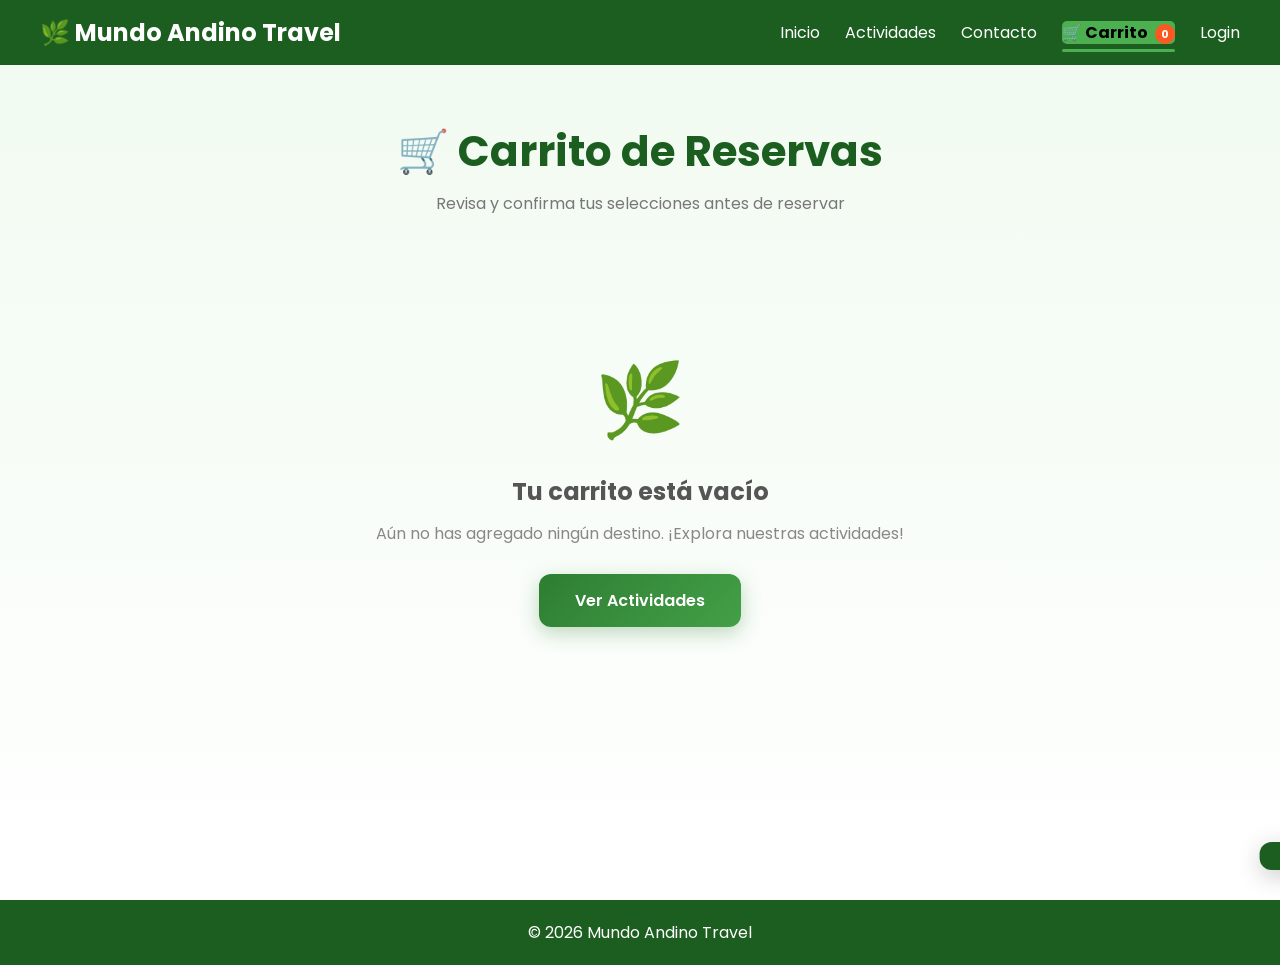
<file: carrito.html>
<!DOCTYPE html>
<html lang="es">
<head>
    <meta charset="UTF-8">
    <meta name="viewport" content="width=device-width, initial-scale=1.0">
    <title>Carrito | Mundo Andino Travel</title>
    <link rel="stylesheet" href="style.css">
    <link href="https://fonts.googleapis.com/css2?family=Poppins:wght@300;400;600;700&display=swap" rel="stylesheet">
    <style>
        .carrito-page {
            padding: 120px 8% 80px;
            min-height: 100vh;
            background: linear-gradient(180deg, #f0faf0 0%, #fff 100%);
        }
        .carrito-header {
            text-align: center;
            margin-bottom: 50px;
        }
        .carrito-header h2 {
            font-size: 42px;
            color: #1b5e20;
            margin-bottom: 8px;
        }
        .carrito-header p {
            color: #777;
            font-size: 16px;
        }

        /* Empty state */
        .carrito-vacio {
            text-align: center;
            padding: 80px 20px;
            display: none;
        }
        .carrito-vacio .emoji-vacio {
            font-size: 72px;
            margin-bottom: 20px;
        }
        .carrito-vacio h3 {
            font-size: 24px;
            color: #555;
            margin-bottom: 12px;
        }
        .carrito-vacio p {
            color: #888;
            margin-bottom: 28px;
        }
        .btn-ir-actividades {
            display: inline-block;
            background: linear-gradient(135deg, #2e7d32, #43a047);
            color: white;
            padding: 14px 36px;
            border-radius: 12px;
            text-decoration: none;
            font-weight: 600;
            font-size: 16px;
            transition: all 0.3s;
            box-shadow: 0 6px 20px rgba(46,125,50,0.3);
        }
        .btn-ir-actividades:hover {
            transform: translateY(-3px);
            box-shadow: 0 10px 28px rgba(46,125,50,0.4);
        }

        /* Cards del carrito */
        .carrito-items {
            display: flex;
            flex-direction: column;
            gap: 20px;
            max-width: 900px;
            margin: 0 auto 40px;
        }

        .carrito-item-card {
            background: white;
            border-radius: 20px;
            box-shadow: 0 4px 20px rgba(0,0,0,0.08);
            overflow: hidden;
            display: grid;
            grid-template-columns: 140px 1fr auto;
            align-items: center;
            transition: all 0.3s;
            border: 1.5px solid #e8f5e9;
        }
        .carrito-item-card:hover {
            box-shadow: 0 8px 30px rgba(46,125,50,0.15);
            border-color: #a5d6a7;
        }
        .carrito-item-img {
            width: 140px;
            height: 120px;
            object-fit: cover;
        }
        .carrito-item-info {
            padding: 20px 24px;
        }
        .carrito-item-info h3 {
            font-size: 20px;
            color: #1b5e20;
            margin-bottom: 8px;
            font-weight: 700;
        }
        .carrito-item-detalles {
            display: flex;
            gap: 20px;
            flex-wrap: wrap;
        }
        .detalle-chip {
            background: #f1f8e9;
            border: 1px solid #c8e6c9;
            border-radius: 8px;
            padding: 5px 12px;
            font-size: 13px;
            color: #2e7d32;
            font-weight: 500;
        }
        .detalle-chip span {
            font-weight: 700;
        }
        .carrito-item-precio {
            padding: 20px 24px;
            text-align: right;
            min-width: 150px;
        }
        .precio-label {
            font-size: 12px;
            color: #aaa;
            text-transform: uppercase;
            letter-spacing: 0.8px;
            margin-bottom: 4px;
        }
        .precio-total-item {
            font-size: 28px;
            font-weight: 700;
            color: #1b5e20;
            line-height: 1;
            margin-bottom: 14px;
        }
        .btn-eliminar-card {
            background: #fff5f5;
            color: #c62828;
            border: 1.5px solid #ffcdd2;
            padding: 8px 16px;
            border-radius: 10px;
            font-size: 13px;
            font-weight: 600;
            cursor: pointer;
            font-family: 'Poppins', sans-serif;
            transition: all 0.2s;
        }
        .btn-eliminar-card:hover {
            background: #c62828;
            color: white;
            border-color: #c62828;
        }

        /* Resumen total */
        .carrito-resumen {
            max-width: 900px;
            margin: 0 auto;
            background: linear-gradient(135deg, #1b5e20, #2e7d32);
            border-radius: 22px;
            padding: 32px 40px;
            display: flex;
            align-items: center;
            justify-content: space-between;
            flex-wrap: wrap;
            gap: 20px;
            box-shadow: 0 10px 40px rgba(27,94,32,0.3);
        }
        .resumen-izq .resumen-titulo {
            font-size: 14px;
            color: #a5d6a7;
            text-transform: uppercase;
            letter-spacing: 1px;
            margin-bottom: 6px;
        }
        .resumen-izq .resumen-items-count {
            font-size: 16px;
            color: #c8e6c9;
        }
        .resumen-center {
            text-align: center;
        }
        .resumen-center .total-label {
            font-size: 14px;
            color: #a5d6a7;
            text-transform: uppercase;
            letter-spacing: 1px;
            margin-bottom: 4px;
        }
        .resumen-center .total-monto {
            font-size: 48px;
            font-weight: 700;
            color: white;
            line-height: 1;
        }
        .resumen-center .total-monto small {
            font-size: 24px;
        }
        .resumen-acciones {
            display: flex;
            flex-direction: column;
            gap: 12px;
        }
        .btn-reservar {
            background: white;
            color: #1b5e20;
            border: none;
            padding: 14px 32px;
            border-radius: 12px;
            font-size: 16px;
            font-weight: 700;
            font-family: 'Poppins', sans-serif;
            cursor: pointer;
            transition: all 0.3s;
            box-shadow: 0 4px 15px rgba(0,0,0,0.15);
        }
        .btn-reservar:hover {
            transform: translateY(-2px);
            box-shadow: 0 8px 25px rgba(0,0,0,0.2);
        }
        .btn-vaciar-nuevo {
            background: transparent;
            color: #ffcdd2;
            border: 1.5px solid rgba(255,255,255,0.3);
            padding: 10px 24px;
            border-radius: 10px;
            font-size: 14px;
            font-weight: 600;
            font-family: 'Poppins', sans-serif;
            cursor: pointer;
            transition: all 0.2s;
        }
        .btn-vaciar-nuevo:hover {
            background: rgba(198,40,40,0.3);
            border-color: #ef9a9a;
            color: white;
        }

        /* Toast notification */
        .toast {
            position: fixed;
            bottom: 30px;
            right: 30px;
            background: #1b5e20;
            color: white;
            padding: 14px 24px;
            border-radius: 12px;
            font-size: 15px;
            font-weight: 600;
            box-shadow: 0 6px 24px rgba(0,0,0,0.2);
            transform: translateX(120%);
            transition: transform 0.4s cubic-bezier(0.175, 0.885, 0.32, 1.275);
            z-index: 999;
        }
        .toast.mostrar {
            transform: translateX(0);
        }

        /* Cart counter badge in nav */
        .carrito-badge {
            background: #ff5722;
            color: white;
            border-radius: 50%;
            font-size: 11px;
            padding: 2px 6px;
            margin-left: 4px;
            font-weight: 700;
        }

        @media (max-width: 768px) {
            .carrito-item-card {
                grid-template-columns: 1fr;
            }
            .carrito-item-img {
                width: 100%;
                height: 180px;
            }
            .carrito-item-precio {
                text-align: left;
                padding-top: 0;
            }
            .carrito-resumen {
                flex-direction: column;
                text-align: center;
                padding: 28px 24px;
            }
            .resumen-center .total-monto {
                font-size: 38px;
            }
        }
    </style>
</head>
<body>

<header>
    <nav>
        <h1>🌿 Mundo Andino Travel</h1>
        <button class="hamburguesa" id="hamburguesa" onclick="toggleMenu()">☰</button>
        <ul>
            <li><a href="index.html">Inicio</a></li>
            <li><a href="actividades.html">Actividades</a></li>
            <li><a href="contacto.html">Contacto</a></li>
            <li><a class="activo" href="carrito.html">🛒 Carrito <span class="carrito-badge" id="nav-badge">0</span></a></li>
            <li><a href="login.html">Login</a></li>
        </ul>
    </nav>
</header>

<div class="carrito-page">
    <div class="carrito-header">
        <h2>🛒 Carrito de Reservas</h2>
        <p>Revisa y confirma tus selecciones antes de reservar</p>
    </div>

    <!-- Estado vacío -->
    <div class="carrito-vacio" id="estado-vacio">
        <div class="emoji-vacio">🌿</div>
        <h3>Tu carrito está vacío</h3>
        <p>Aún no has agregado ningún destino. ¡Explora nuestras actividades!</p>
        <a href="actividades.html" class="btn-ir-actividades">Ver Actividades</a>
    </div>

    <!-- Items del carrito -->
    <div class="carrito-items" id="lista-carrito"></div>

    <!-- Resumen total -->
    <div class="carrito-resumen" id="resumen-total-bloque" style="display:none;">
        <div class="resumen-izq">
            <div class="resumen-titulo">Resumen</div>
            <div class="resumen-items-count" id="resumen-count">0 destinos seleccionados</div>
        </div>
        <div class="resumen-center">
            <div class="total-label">Total a Pagar</div>
            <div class="total-monto"><small>S/</small> <span id="total-numero">0</span></div>
        </div>
        <div class="resumen-acciones">
            <button class="btn-reservar" onclick="confirmarReserva()">✅ Confirmar Reserva</button>
            <button class="btn-vaciar-nuevo" onclick="vaciarCarrito()">🗑 Vaciar carrito</button>
        </div>
    </div>
</div>

<footer>
    <p>© 2026 Mundo Andino Travel</p>
</footer>

<div class="toast" id="toast-msg"></div>

<script>
function toggleMenu() {
    const menu = document.querySelector('nav ul');
    const btn = document.getElementById('hamburguesa');
    menu.classList.toggle('abierto');
    btn.textContent = menu.classList.contains('abierto') ? '✕' : '☰';
}
// Cerrar menu al hacer click en un link
document.querySelectorAll('nav ul a').forEach(a => {
    a.addEventListener('click', () => {
        document.querySelector('nav ul').classList.remove('abierto');
        document.getElementById('hamburguesa').textContent = '☰';
    });
});
</script>

<script>
let carrito = JSON.parse(localStorage.getItem('carrito')) || [];

function mostrarToast(msg) {
    const t = document.getElementById('toast-msg');
    t.textContent = msg;
    t.classList.add('mostrar');
    setTimeout(() => t.classList.remove('mostrar'), 2800);
}

function actualizarBadge() {
    const badge = document.getElementById('nav-badge');
    if (badge) badge.textContent = carrito.length;
}

function renderCarrito() {
    const lista = document.getElementById('lista-carrito');
    const vacio = document.getElementById('estado-vacio');
    const resumenBloque = document.getElementById('resumen-total-bloque');

    lista.innerHTML = '';

    if (carrito.length === 0) {
        vacio.style.display = 'block';
        resumenBloque.style.display = 'none';
        actualizarBadge();
        return;
    }

    vacio.style.display = 'none';
    resumenBloque.style.display = 'flex';

    let suma = 0;
    carrito.forEach((item, idx) => {
        suma += item.total;
        // Fallback image si no tiene
        const img = item.imagen || 'https://images.unsplash.com/photo-1526392060635-9d6019884377?q=80&w=400&auto=format&fit=crop';
        lista.innerHTML += `
        <div class="carrito-item-card" id="item-${idx}">
            <img class="carrito-item-img" src="${img}" alt="${item.destino}" loading="lazy">
            <div class="carrito-item-info">
                <h3>📍 ${item.destino}</h3>
                <div class="carrito-item-detalles">
                    <div class="detalle-chip">🗺 Destino: <span>S/ ${item.precioDestino.toLocaleString()}</span></div>
                    <div class="detalle-chip">👥 ${item.paquete || item.precioPaquete + ' personas'}: <span>S/ ${item.precioPaquete.toLocaleString()}</span></div>
                </div>
            </div>
            <div class="carrito-item-precio">
                <div class="precio-label">Subtotal</div>
                <div class="precio-total-item">S/ ${item.total.toLocaleString()}</div>
                <button class="btn-eliminar-card" onclick="eliminarItem(${idx})">🗑 Eliminar</button>
            </div>
        </div>`;
    });

    document.getElementById('total-numero').textContent = suma.toLocaleString();
    document.getElementById('resumen-count').textContent = carrito.length + (carrito.length === 1 ? ' destino seleccionado' : ' destinos seleccionados');
    actualizarBadge();
}

function eliminarItem(idx) {
    const nombre = carrito[idx].destino;
    carrito.splice(idx, 1);
    localStorage.setItem('carrito', JSON.stringify(carrito));
    renderCarrito();
    mostrarToast('✅ ' + nombre + ' eliminado del carrito');
}

function vaciarCarrito() {
    if (confirm('¿Estás seguro de que deseas vaciar el carrito?')) {
        carrito = [];
        localStorage.removeItem('carrito');
        renderCarrito();
        mostrarToast('🗑 Carrito vaciado');
    }
}

function confirmarReserva() {
    if (carrito.length === 0) return;
    mostrarToast('🎉 ¡Reserva confirmada! Nos contactaremos contigo pronto.');
    setTimeout(() => {
        if (confirm('¡Reserva confirmada! ¿Deseas vaciar el carrito?')) {
            carrito = [];
            localStorage.removeItem('carrito');
            renderCarrito();
        }
    }, 1000);
}

renderCarrito();
</script>
<script src="contador.js"></script>

</body>
</html>
</file>
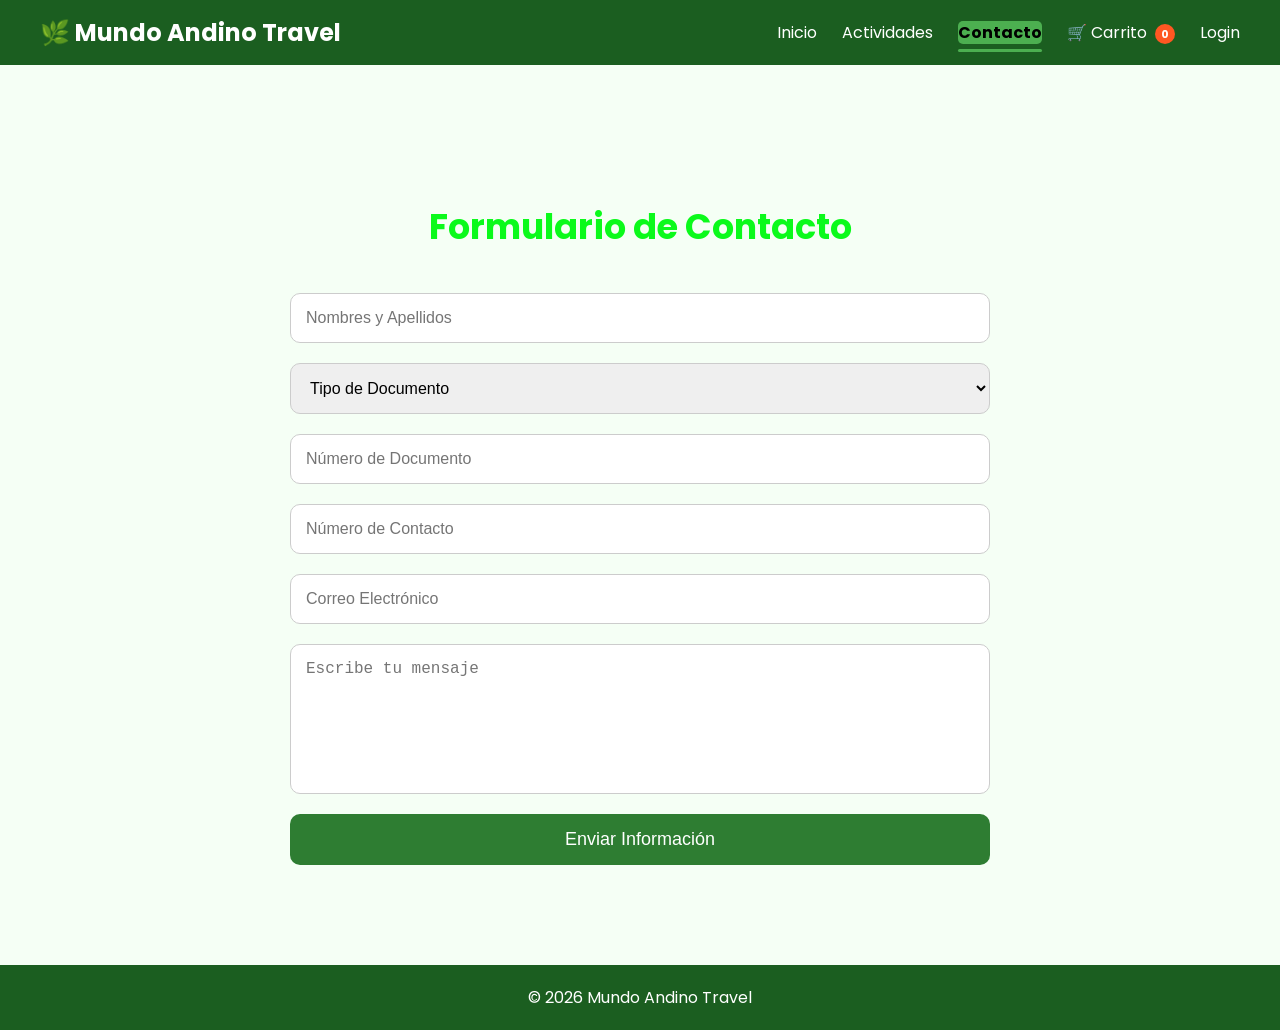
<file: contacto.html>
<!DOCTYPE html>
<html lang="es">
<head>
    <meta charset="UTF-8">
    <meta name="viewport" content="width=device-width, initial-scale=1.0">
    <title>Contacto | Mundo Andino Travel</title>
    <link rel="stylesheet" href="style.css">
    <link href="https://fonts.googleapis.com/css2?family=Poppins:wght@300;400;600;700&display=swap" rel="stylesheet">
</head>
<body>

<header>
    <nav>
        <h1>🌿 Mundo Andino Travel</h1>
        <button class="hamburguesa" id="hamburguesa" onclick="toggleMenu()">☰</button>
        <ul>
            <li><a href="index.html">Inicio</a></li>
            <li><a href="actividades.html">Actividades</a></li>
            <li><a class="activo" href="contacto.html">Contacto</a></li>
            <li><a href="carrito.html">🛒 Carrito <span class="carrito-badge" id="nav-badge">0</span></a></li>
            <li><a href="login.html">Login</a></li>
        </ul>
    </nav>

</header>

<section class="pagina">

    <h2>Formulario de Contacto</h2>

    <form>

        <input type="text" placeholder="Nombres y Apellidos" required>

        <select required>

            <option value="">Tipo de Documento</option>

            <option>DNI</option>
            <option>Carnet de Extranjería</option>
            <option>Pasaporte</option>

        </select>

        <input type="text" placeholder="Número de Documento" required>

        <input type="tel" placeholder="Número de Contacto" required>

        <input type="email" placeholder="Correo Electrónico" required>

        <textarea placeholder="Escribe tu mensaje"></textarea>

        <button type="submit">
            Enviar Información
        </button>

    </form>

</section>

<footer>

    <p>© 2026 Mundo Andino Travel</p>

</footer>

<script>
function toggleMenu() {
    const menu = document.querySelector('nav ul');
    const btn = document.getElementById('hamburguesa');
    menu.classList.toggle('abierto');
    btn.textContent = menu.classList.contains('abierto') ? '✕' : '☰';
}
// Cerrar menu al hacer click en un link
document.querySelectorAll('nav ul a').forEach(a => {
    a.addEventListener('click', () => {
        document.querySelector('nav ul').classList.remove('abierto');
        document.getElementById('hamburguesa').textContent = '☰';
    });
});

function agregarAlCarrito() {
    if (!destinoSeleccionado || !paqueteSeleccionado) return;
    const total = destinoSeleccionado.precio + paqueteSeleccionado.precio;
    let carrito = JSON.parse(localStorage.getItem('carrito')) || [];
    carrito.push({
        destino: destinoSeleccionado.nombre,
        imagen: destinoSeleccionado.imagen,
        precioDestino: destinoSeleccionado.precio,
        paquete: paqueteSeleccionado.personas,
        precioPaquete: paqueteSeleccionado.precio,
        total: total
    });
    localStorage.setItem('carrito', JSON.stringify(carrito));
    actualizarBadge();

    // Animación de confirmación
    const btn = document.getElementById('btn-agregar');
    btn.textContent = '✅ ¡Agregado!';
    btn.style.background = 'linear-gradient(135deg, #388e3c, #1b5e20)';
    setTimeout(() => {
        btn.innerHTML = '🛒 Agregar al Carrito';
        btn.style.background = '';
    }, 2000);
}

function actualizarBadge() {
    const carrito = JSON.parse(localStorage.getItem('carrito')) || [];
    const badge = document.getElementById('nav-badge');
    if (badge) badge.textContent = carrito.length;
}

actualizarBadge();
</script>

<script src="contador.js"></script>

</body>
</html>
</file>
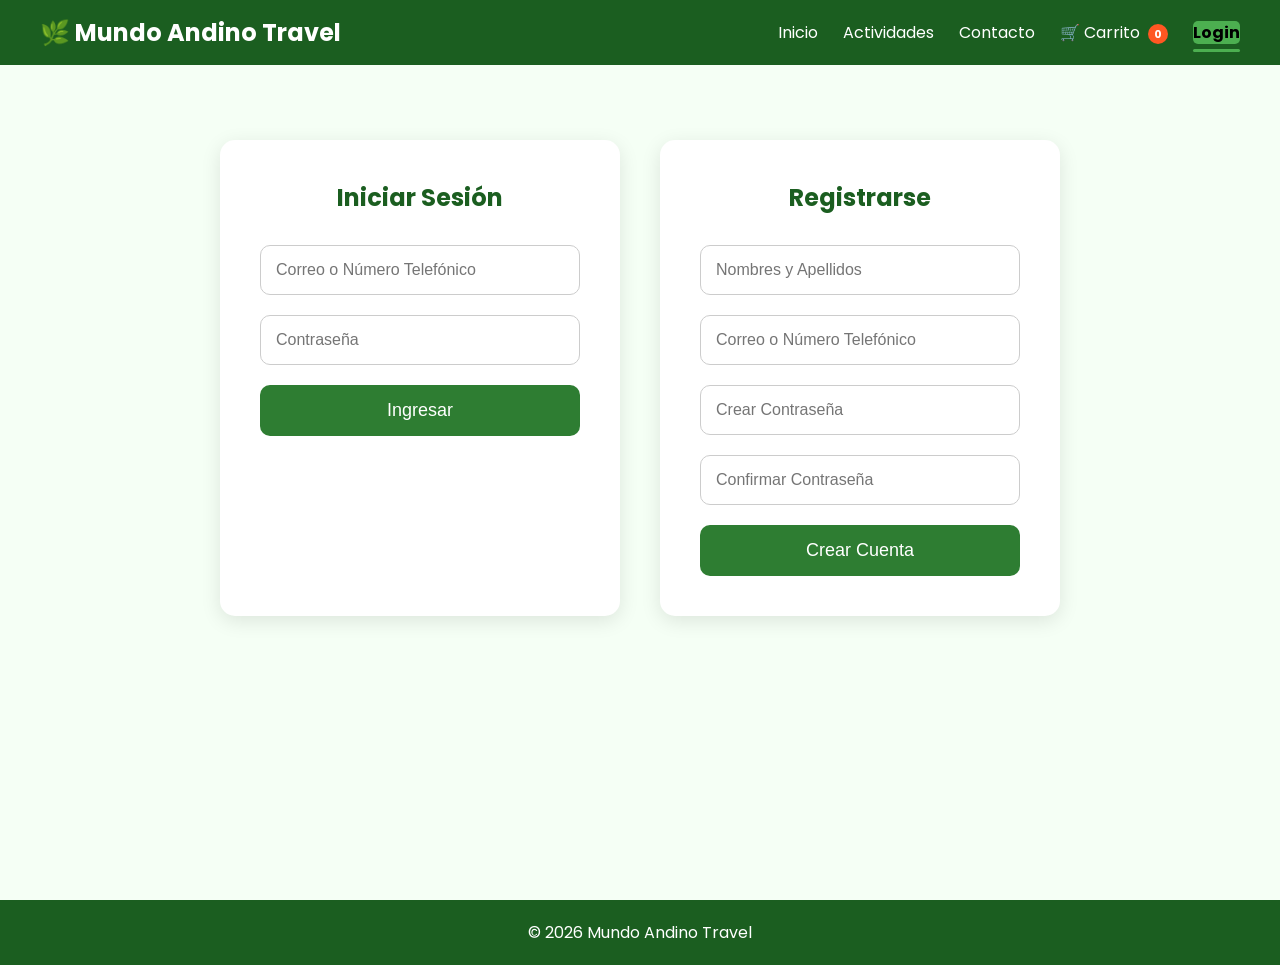
<file: login.html>
<!DOCTYPE html>
<html lang="es">
<head>
    <meta charset="UTF-8">
    <meta name="viewport" content="width=device-width, initial-scale=1.0">
    <title>Login | Mundo Andino Travel</title>

    <link rel="stylesheet" href="style.css">

    <link href="https://fonts.googleapis.com/css2?family=Poppins:wght@300;400;700&display=swap" rel="stylesheet">
</head>
<body>

<header>
    <nav>
        <h1>🌿 Mundo Andino Travel</h1>
        <button class="hamburguesa" id="hamburguesa" onclick="toggleMenu()">☰</button>
        <ul>
            <li><a href="index.html">Inicio</a></li>
            <li><a href="actividades.html">Actividades</a></li>
            <li><a href="contacto.html">Contacto</a></li>
            <li><a href="carrito.html">🛒 Carrito <span class="carrito-badge" id="nav-badge">0</span></a></li>
            <li><a class="activo" href="login.html">Login</a></li>
        </ul>
    </nav>

</header>

<section class="login-page">

    <div class="login-container">

        <!-- LOGIN -->

        <div class="form-box">

            <h2>Iniciar Sesión</h2>

            <form>

                <input type="text" placeholder="Correo o Número Telefónico" required>

                <input type="password" placeholder="Contraseña" required>

                <button type="submit">
                    Ingresar
                </button>

            </form>

        </div>

        <!-- REGISTRO -->

        <div class="form-box">

            <h2>Registrarse</h2>

            <form>

                <input type="text" placeholder="Nombres y Apellidos" required>

                <input type="text" placeholder="Correo o Número Telefónico" required>

                <input type="password" placeholder="Crear Contraseña" required>

                <input type="password" placeholder="Confirmar Contraseña" required>

                <button type="submit">
                    Crear Cuenta
                </button>

            </form>

        </div>

    </div>

</section>

<footer>

    <p>© 2026 Mundo Andino Travel</p>

</footer>

<script>
function toggleMenu() {
    const menu = document.querySelector('nav ul');
    const btn = document.getElementById('hamburguesa');
    menu.classList.toggle('abierto');
    btn.textContent = menu.classList.contains('abierto') ? '✕' : '☰';
}
// Cerrar menu al hacer click en un link
document.querySelectorAll('nav ul a').forEach(a => {
    a.addEventListener('click', () => {
        document.querySelector('nav ul').classList.remove('abierto');
        document.getElementById('hamburguesa').textContent = '☰';
    });
});

function agregarAlCarrito() {
    if (!destinoSeleccionado || !paqueteSeleccionado) return;
    const total = destinoSeleccionado.precio + paqueteSeleccionado.precio;
    let carrito = JSON.parse(localStorage.getItem('carrito')) || [];
    carrito.push({
        destino: destinoSeleccionado.nombre,
        imagen: destinoSeleccionado.imagen,
        precioDestino: destinoSeleccionado.precio,
        paquete: paqueteSeleccionado.personas,
        precioPaquete: paqueteSeleccionado.precio,
        total: total
    });
    localStorage.setItem('carrito', JSON.stringify(carrito));
    actualizarBadge();

    // Animación de confirmación
    const btn = document.getElementById('btn-agregar');
    btn.textContent = '✅ ¡Agregado!';
    btn.style.background = 'linear-gradient(135deg, #388e3c, #1b5e20)';
    setTimeout(() => {
        btn.innerHTML = '🛒 Agregar al Carrito';
        btn.style.background = '';
    }, 2000);
}

function actualizarBadge() {
    const carrito = JSON.parse(localStorage.getItem('carrito')) || [];
    const badge = document.getElementById('nav-badge');
    if (badge) badge.textContent = carrito.length;
}

actualizarBadge();
</script>
<script src="contador.js"></script>

</body>
</html>
</file>
<file: style.css>
*{
    margin: 0;
    padding: 0;
    box-sizing: border-box;
}
body{
    font-family: 'Poppins', sans-serif;
    background: #f5fff5;
    color: #333;
}
/* HEADER */
header{
    background: #1b5e20;
    padding: 15px 40px;
    position: fixed;
    width: 100%;
    top: 0;
    z-index: 100;
}
nav{
    display: flex;
    justify-content: space-between;
    align-items: center;
}
nav h1{
    color: white;
}
nav ul{
    display: flex;
    list-style: none;
    gap: 25px;
}
nav a{
    color: white;
    text-decoration: none;
}

/* HERO */
.hero{
    height: 100vh;
    background-image: url('https://images.unsplash.com/photo-1506744038136-46273834b3fb?q=80&w=1400&auto=format&fit=crop');
    background-size: cover;
    background-position: center;
    display: flex;
    justify-content: center;
    align-items: center;
    position: relative;
}
.overlay{
    position: absolute;
    width: 100%;
    height: 100%;
    background: rgba(0,0,0,0.5);
}
.contenido-hero{
    position: relative;
    text-align: center;
    color: white;
    max-width: 700px;
}
.contenido-hero h2{
    font-size: 60px;
    margin-bottom: 20px;
}
.contenido-hero p{
    font-size: 20px;
    margin-bottom: 30px;
}
.btn{
    background: #4caf50;
    color: white;
    padding: 15px 30px;
    border-radius: 10px;
    text-decoration: none;
}
/* SECCIONES */
section{
    padding: 100px 10%;
}
section h2{
    text-align: center;
    margin-bottom: 40px;
    color: #0bfa1b;
}
/* INTRO */
.introduccion p{
    text-align: center;
    font-size: 20px;
    max-width: 900px;
    margin: auto;
    line-height: 1.8;
}
.introduccion h2,.resumen h2{
    font-size: 35px;
}
/* PROBLEMATICA */

.problematica{
    padding: 100px 10%;
    background: #f5f5f5;
    text-align: center;
}
.problematica h2{
    font-size: 40px;
    color: #1b5e20;
    margin-bottom: 30px;
}
.texto-problematica{
    max-width: 950px;
    margin: auto;
    margin-bottom: 25px;
    line-height: 1.9;
    font-size: 18px;
}
/* GALERIA */

.galeria-problematica{
    display: flex;
    gap: 30px;
    margin-top: 50px;
    flex-wrap: wrap;
    justify-content: center;
}

/* CARDS */
.problema-card{
    background: white;
    width: 350px;
    border-radius: 18px;
    overflow: hidden;
    box-shadow: 0px 5px 20px rgba(0,0,0,0.1);
    transition: 0.4s;
}
.problema-card:hover{
    transform: translateY(-10px);
    box-shadow: 0px 15px 35px rgba(0,0,0,0.2);
}
.problema-card img{
    width: 100%;
    height: 250px;
    object-fit: cover;
    transition: 0.4s;
}
.problema-card:hover img{
    transform: scale(1.05);
}
.problema-card h3{
    color: #c62828;
    margin-top: 20px;
    margin-bottom: 15px;
}
.problema-card p{
    padding: 0px 20px 30px;
    line-height: 1.7;
}

/* RESPONSIVE */
@media(max-width: 768px){
    .problematica h2{
        font-size: 32px;
    }
    .problema-card{
        width: 100%;
    }

}

/* CARDS */
.cards{
    display: flex;
    justify-content: center;
    gap: 30px;
    flex-wrap: wrap;
}
.card{
    width: 300px;
    background: white;
    border-radius: 15px;
    overflow: hidden;
    box-shadow: 0px 5px 20px rgba(0,0,0,0.1);
}
.card img{
    width: 100%;
    height: 220px;
    object-fit: cover;
}
.card h3{
    padding: 20px;
    color: #2e7d32;
}
.card p{
    padding: 0 20px 20px;
}
/* ACTIVIDADES */
.pagina{
    margin-top: 100px;
}
.pagina h2{
    font-size: 35px;
}
.actividad{
    display: flex;
    gap: 30px;
    background: white;
    margin-bottom: 40px;
    padding: 20px;
    border-radius: 15px;
    box-shadow: 0px 5px 20px rgba(0,0,0,0.1);
    align-items: center;
}
.actividad img{
    width: 350px;
    border-radius: 15px;
}
.actividad h3{
    margin-bottom: 15px;
    color: #2e7d32;
}
.actividad p{
    line-height: 1.8;
    margin-bottom: 15px;
}
.actividad span{
    font-weight: bold;
    color: #1b5e20;
}
/* FORMULARIO */
form{
    max-width: 700px;
    margin: auto;
    display: flex;
    flex-direction: column;
    gap: 20px;
}
input,select,textarea{
    padding: 15px;
    border-radius: 10px;
    border: 1px solid #ccc;
    font-size: 16px;
}
textarea{
    height: 150px;
    resize: none;
}
button{
    padding: 15px;
    border: none;
    background: #2e7d32;
    color: white;
    border-radius: 10px;
    font-size: 18px;
    cursor: pointer;
}
/* FOOTER */
footer{
    background: #1b5e20;
    color: white;
    text-align: center;
    padding: 20px;
}
/* RESPONSIVE */
@media(max-width: 768px){
    nav{
        flex-direction: column;
        gap: 15px;
    }
    .actividad{
        flex-direction: column;
    }
    .actividad img{
        width: 100%;
    }
    .contenido-hero h2{
        font-size: 40px;
    }
}
/* CRONOGRAMA */
.descripcion-general{
    text-align: center;
    max-width: 900px;
    margin: auto;
    margin-bottom: 50px;
    line-height: 1.8;
    font-size: 20px;
}
.cronograma{
    background: white;
    padding: 30px;
    border-radius: 15px;
    margin-bottom: 50px;
    box-shadow: 0px 5px 20px rgba(0,0,0,0.1);
}
.cronograma img{
    width: 100%;
    height: 400px;
    object-fit: cover;
    border-radius: 15px;
    margin-bottom: 25px;
}
.contenido-cronograma h3{
    color: #2e7d32;
    margin-bottom: 15px;
}
.contenido-cronograma p{
    line-height: 1.8;
    margin-bottom: 25px;
}
table{
    width: 100%;
    border-collapse: collapse;
    margin-bottom: 20px;
}
th{
    background: #2e7d32;
    color: white;
}
th,td{
    border: 1px solid #ddd;
    padding: 15px;
    text-align: center;
}
.contenido-cronograma span{
    font-weight: bold;
    color: #000000;
    font-size: 18px;
}
/* PROMOCION */
.promo{
    background: linear-gradient(rgba(0,0,0,0.6),rgba(0,0,0,0.6)),url('https://images.unsplash.com/photo-1500530855697-b586d89ba3ee?q=80&w=1400&auto=format&fit=crop');
    background-size: cover;
    background-position: center;
    padding: 120px 10%;
    text-align: center;
    color: white;
}
.promo-contenido{
    max-width: 800px;
    margin: auto;
}
.promo h2{
    font-size: 45px;
    margin-bottom: 25px;
}
.promo p{
    font-size: 20px;
    line-height: 1.8;
    margin-bottom: 20px;
}
.btn-promo{
    display: inline-block;
    margin-top: 20px;
    background: #4caf50;
    color: white;
    padding: 15px 35px;
    border-radius: 10px;
    text-decoration: none;
    font-size: 18px;
    transition: 0.3s;
}
.btn-promo:hover{
    background: #1b5e20;
}
/* LOGIN */
.login-page{
    min-height: 100vh;
    padding: 140px 10%;
    background: #f5fff5;
}
.login-container{
    display: flex;
    justify-content: center;
    gap: 40px;
    flex-wrap: wrap;
}
.form-box{
    background: white;
    width: 400px;
    padding: 40px;
    border-radius: 15px;
    box-shadow: 0px 5px 20px rgba(0,0,0,0.1);
}
.form-box h2{
    text-align: center;
    margin-bottom: 30px;
    color: #1b5e20;
}
.form-box form{
    display: flex;
    flex-direction: column;
    gap: 20px;
}
.form-box input{
    padding: 15px;
    border-radius: 10px;
    border: 1px solid #ccc;
    font-size: 16px;
}
.form-box button{
    padding: 15px;
    border: none;
    border-radius: 10px;
    background: #2e7d32;
    color: white;
    font-size: 18px;
    cursor: pointer;
    transition: 0.3s;
}
.form-box button:hover{
    background: #1b5e20;
}
/* RESPONSIVE LOGIN */
@media(max-width: 768px){
    .promo h2{
        font-size: 35px;
    }
    .promo p{
        font-size: 18px;
    }
    .form-box{
        width: 100%;
    }
}
/* EFECTOS PARA CARDS */
.card{
    transition: 0.4s ease;
    cursor: pointer;
}
.card:hover{
    transform: translateY(-12px) scale(1.03);
    box-shadow:0px 15px 35px rgba(0,0,0,0.2),0px 5px 15px rgba(46,125,50,0.2);
}
/* EFECTOS PARA IMAGENES */
.card img{
    transition: 0.4s ease;
}
.card:hover img{
    transform: scale(1.05);
}
/* EFECTO SUAVE PARA TITULOS */

.card h3{
    transition: 0.3s;
}
.card:hover h3{
    color: #1b5e20;
}
/* SOMBRA GENERAL */
.card{
    box-shadow: 0px 5px 20px rgba(0,0,0,0.1);
}
/* ANIMACION BOTON RESERVA */
.btn-promo{
    animation: latido 1.5s infinite;
}
/* EFECTO HOVER */
.btn-promo:hover{
    transform: scale(1.1);
}
/* KEYFRAMES */

@keyframes latido{
    0%{
        transform: scale(1);
    }
    25%{
        transform: scale(1.08);
    }
    50%{
        transform: scale(1);
    }
    75%{
        transform: scale(1.08);
    }
    100%{
        transform: scale(1);
    }

}
/* LINK ACTIVO EN NAVEGACION */
nav a{
    position: relative;
    transition: 0.3s;
}
/* EFECTO HOVER */
nav a:hover{
    color: #c8ffb0;
}
/* PAGINA ACTIVA */
nav a.activo{
    color: #000000;
    font-weight: bold;
    background-color: #4caf50;
    border-radius: 5px;
}
/* LINEA INFERIOR */

nav a.activo::after{
    content: "";
    position: absolute;
    left: 0;
    bottom: -8px;
    width: 100%;
    height: 3px;
    background: #4caf50;
    border-radius: 10px;
}
/* EFECTO HOVER LINEA */
nav a::after{
    content: "";
    position: absolute;
    left: 0;
    bottom: -8px;
    width: 0%;
    height: 3px;
    background: #4caf50;
    transition: 0.3s;
    border-radius: 10px;
}
nav a:hover::after{
    width: 100%;
}
/* PRECIO ACTIVIDADES */

.imagenes-cronograma{
    display: flex;
    gap: 20px;
    margin-bottom: 25px;
}
/* IMAGENES */
.img-actividad,.img-hospedaje{
    width: 50%;
    height: 320px;
    object-fit: cover;
    border-radius: 15px;
    box-shadow: 0px 5px 20px rgba(0,0,0,0.15);
    transition: 0.4s;
}
/* EFECTO HOVER */
.img-actividad:hover,
.img-hospedaje:hover{
    transform: scale(1.03);
}
/* RESPONSIVE */
@media(max-width: 768px){
    .imagenes-cronograma{
        flex-direction: column;
    }
    .img-actividad,.img-hospedaje{
        width: 100%;
    }
}

/* TABLAS RESPONSIVE */
table{
    width: 100%;
    border-collapse: collapse;
}
/* CONTENEDOR RESPONSIVE */
.tabla-responsive{
    overflow-x: auto;
    width: 100%;
}
/* ESTILOS TABLA */
th{
    background: #2e7d32;
    color: white;
}
th,td{
    padding: 15px;
    border: 1px solid #ddd;
    text-align: center;
}
/* RESPONSIVE MOVIL */
@media(max-width: 768px){
    table{
        min-width: 700px;
    }
}

/* DESTINOS */
.destinos{
    margin-bottom: 80px;
}
/* TITULO */
.destinos h2{
    text-align: center;
    font-size: 40px;
    color: #0bfa1b;
    margin-bottom: 20px;
}
/* DESCRIPCION */
.descripcion-destinos{
    text-align: center;
    max-width: 950px;
    margin: auto;
    margin-bottom: 50px;
    line-height: 1.8;
    font-size: 18px;
}
/* CONTENEDOR */
.contenedor-destinos{
    display: flex;
    flex-wrap: wrap;
    justify-content: center;
    gap: 30px;
}
/* CARD DESTINO */
.destino{
    width: 350px;
    background: white;
    border-radius: 18px;
    overflow: hidden;
    box-shadow: 0px 5px 20px rgba(0,0,0,0.1);
    transition: 0.4s;
}
/* HOVER */
.destino:hover{
    transform: translateY(-10px) scale(1.02);
    box-shadow:0px 15px 35px rgba(0,0,0,0.2),0px 5px 15px rgba(46,125,50,0.2);
}
/* IMAGEN */
.destino img{
    width: 100%;
    height: 240px;
    object-fit: cover;
    transition: 0.4s;
}
.destino:hover img{
    transform: scale(1.05);
}
/* TITULO CARD */
.destino h3{
    color: #1b5e20;
    margin-top: 20px;
    margin-bottom: 15px;
    padding: 0px 15px;
}
/* TEXTO */

.destino p{
    padding: 0px 20px 30px;
    line-height: 1.8;
}

/* RESPONSIVE */

@media(max-width: 768px){
    .destinos h2{
        font-size: 32px;
    }
    .destino{
        width: 100%;
    }

}
#contenedor-destinos{
    display:flex;
    flex-wrap:wrap;
    gap:30px;
    justify-content:center;
}

.destino-card{
    width:320px;
    background:white;
    border-radius:15px;
    overflow:hidden;
    box-shadow:0px 5px 20px rgba(0,0,0,.1);
    transition:.4s;
}

.destino-card:hover{
    transform:translateY(-10px);
}

.destino-card img{
    width:100%;
    height:220px;
    object-fit:cover;
}

.destino-card h3{
    padding:15px;
}

.destino-card p{
    padding:0 15px;
}

.destino-card h4{
    padding:15px;
    color:#1b5e20;
}

.destino-card button{
    width:90%;
    margin:15px;
}
.hamburguesa {
    display: none;
    background: none;
    border: none;
    color: white;
    font-size: 28px;
    cursor: pointer;
}

@media (max-width: 768px) {
    .hamburguesa {
        display: block;
    }
    nav ul {
        display: none;
        flex-direction: column;
        position: absolute;
        top: 60px;
        left: 0;
        width: 100%;
        background: #1b5e20;
        padding: 20px 0;
        gap: 0;
    }
    nav ul.abierto {
        display: flex;
    }
    nav ul li a {
        display: block;
        padding: 12px 40px;
    }
    nav ul li a:hover {
        background: rgba(255,255,255,0.1);
    }
}
/* Cart indicator in nav */
.carrito-badge {
    background: #ff5722;
    color: white;
    border-radius: 50%;
    font-size: 11px;
    padding: 2px 6px;
    margin-left: 4px;
    font-weight: 700;
}
</file>
